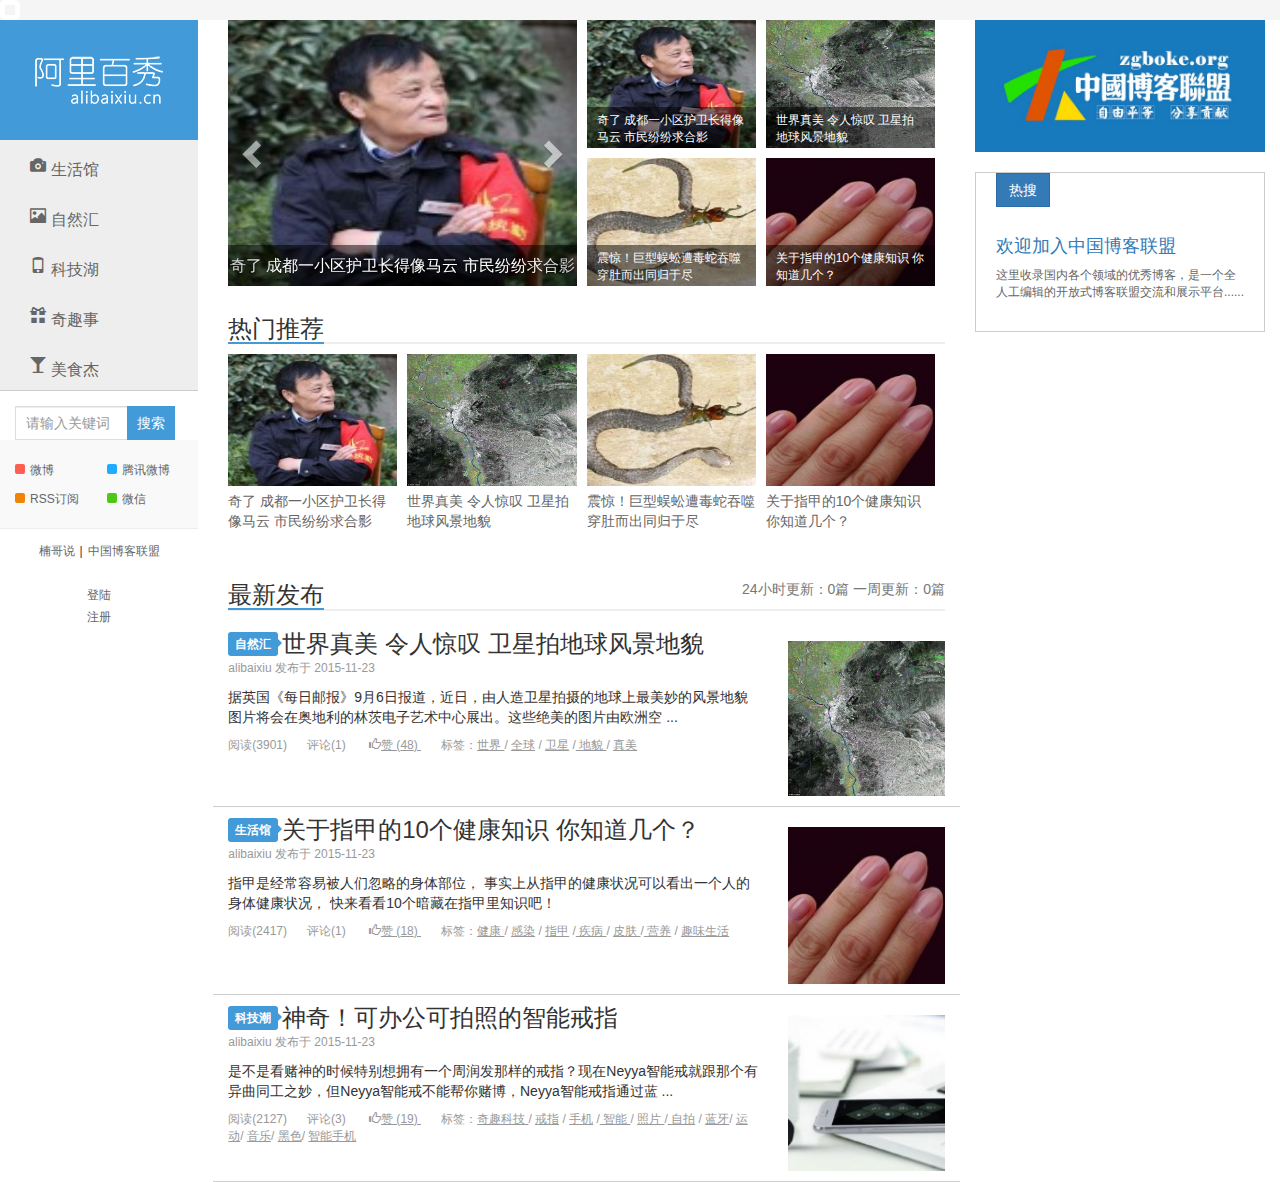
<file: index.html>
<!DOCTYPE html>
<html lang="en">

<head>
    <meta charset="UTF-8">
    <meta name="viewport" content="width=device-width, initial-scale=1.0">
    <meta http-equiv="X-UA-Compatible" content="ie=edge">
    <!--[if lt IE 9]>
      <script src="https://oss.maxcdn.com/html5shiv/3.7.2/html5shiv.min.js"></script>
      <script src="https://oss.maxcdn.com/respond/1.4.2/respond.min.js"></script>
    <![endif]-->
    <link rel="stylesheet" href="bootstrap/css/bootstrap.min.css">
    <link rel="stylesheet" href="css/index.css">
    <script src="bootstrap/js/jquery.min.js"></script>
    <script src="bootstrap/js/bootstrap.min.js"></script>
    <title>阿里百秀-发现生活，发现美！</title>
</head>

<body>
    <a style="display: block;width: 20px;height: 20px;border: 5px solid #fff;border-radius: 5px"></a>
    <div class="container">
        <div class="row">
            <header class="col-md-2 header">
                <div class="logo">
                    <a href="#">
                        <img src="images/logo.png" alt="" class="hidden-xs">
                        <span class="visible-xs">阿里百秀</span>
                    </a>
                </div>
                <div class="nav">
                    <ul>
                        <li><a href="#" class="glyphicon glyphicon-camera">生活馆</a></li>
                        <li><a href="#" class="glyphicon glyphicon-picture">自然汇</a></li>
                        <li><a href="#" class="glyphicon glyphicon-phone">科技湖</a></li>
                        <li><a href="#" class="glyphicon glyphicon-gift">奇趣事</a></li>
                        <li><a href="#" class="glyphicon glyphicon-glass">美食杰</a></li>
                    </ul>
                </div>
                <form action="" method="get" class="search-form">
                    <input type="text" name="" id="" placeholder="请输入关键词" class="form-control">
                    <input type="submit" value="搜索" class="btn">
                </form>
                <div class="feeds">
                    <a href="#" class="feed feed-weibo"><i></i>微博</a>
                    <a href="#" class="feed feed-tqq"><i></i>腾讯微博</a>
                    <a href="#" class="feed feed-rss"><i></i>RSS订阅</a>
                    <a href="#" class="feed feed-weixin"><i></i>微信</a>
                </div>
                <div class="slinks">
                    <a href="#">楠哥说</a>|<a href="#">中国博客联盟</a>
                </div>
                <div class="user-signin">
                    <a href="#">登陆</a><br><a href="#">注册</a>
                </div>
            </header>
            <article class="col-md-7">
                <div class="news clearfix">
                    <ul>
                        <li>
                            <div id="carousel-example-generic" class="carousel slide" data-ride="carousel">
                                <!-- Wrapper for slides -->
                                <div class="carousel-inner" role="listbox">
                                    <div class="item active">
                                        <img src="upload/1.jpg" alt="...">
                                        <div class="carousel-caption">
                                            奇了 成都一小区护卫长得像马云 市民纷纷求合影
                                        </div>
                                    </div>
                                    <div class="item">
                                        <img src="upload/2.jpg" alt="...">
                                        <div class="carousel-caption">
                                            世界真美 令人惊叹 卫星拍地球风景地貌
                                        </div>
                                    </div>
                                    <div class="item">
                                        <img src="upload/3.jpg" alt="...">
                                        <div class="carousel-caption">
                                            震惊！巨型蜈蚣遭毒蛇吞噬 穿肚而出同归于尽
                                        </div>
                                    </div>
                                    <div class="item">
                                        <img src="upload/4.jpg" alt="...">
                                        <div class="carousel-caption">
                                            关于指甲的10个健康知识 你知道几个？
                                        </div>
                                    </div>
                                </div>
                                <!-- Controls -->
                                <a class="left carousel-control" href="#carousel-example-generic" role="button" data-slide="prev">
                                    <span class="glyphicon glyphicon-chevron-left" aria-hidden="true"></span>
                                    <span class="sr-only">Previous</span>
                                </a>
                                <a class="right carousel-control" href="#carousel-example-generic" role="button" data-slide="next">
                                    <span class="glyphicon glyphicon-chevron-right" aria-hidden="true"></span>
                                    <span class="sr-only">Next</span>
                                </a>
                            </div>
                        </li>
                        <li>
                            <a href="# ">
                                <img src="upload/1.jpg " alt=" ">
                                <p>奇了 成都一小区护卫长得像马云 市民纷纷求合影</p>
                            </a>
                        </li>
                        <li>
                            <a href="# ">
                                <img src="upload/2.jpg " alt=" ">
                                <p>世界真美 令人惊叹 卫星拍地球风景地貌</p>
                            </a>
                        </li>
                        <li>
                            <a href="# ">
                                <img src="upload/3.jpg " alt=" ">
                                <p>震惊！巨型蜈蚣遭毒蛇吞噬 穿肚而出同归于尽</p>
                            </a>
                        </li>
                        <li>
                            <a href="# ">
                                <img src="upload/4.jpg " alt=" ">
                                <p>关于指甲的10个健康知识 你知道几个？</p>
                            </a>
                        </li>
                    </ul>
                </div>
                <div class="sticky clearfix hidden-xs ">
                    <h3 class="new-publish ">
                        <strong>热门推荐</strong>
                    </h3>
                    <ul>
                        <li>
                            <a href="# "><img src="upload/1.jpg " alt=" ">奇了 成都一小区护卫长得像马云 市民纷纷求合影</a>
                        </li>
                        <li>
                            <a href="# "><img src="upload/2.jpg " alt=" ">世界真美 令人惊叹 卫星拍地球风景地貌</a>
                        </li>
                        <li>
                            <a href="# "><img src="upload/3.jpg " alt=" ">震惊！巨型蜈蚣遭毒蛇吞噬 穿肚而出同归于尽</a>
                        </li>
                        <li>
                            <a href="# "><img src="upload/4.jpg " alt=" ">关于指甲的10个健康知识 你知道几个？</a>
                        </li>
                    </ul>
                </div>
                <div class="publish ">
                    <h3 class="new-publish ">
                        <small class="pull-right ">24小时更新：0篇     一周更新：0篇</small>
                        <strong>最新发布</strong>
                    </h3>
                    <div class="row ">
                        <div class="col-sm-9 ">
                            <a href="# " class="label ">自然汇<i class="label-arrow "></i></a>
                            <h3>世界真美 令人惊叹 卫星拍地球风景地貌</h3>
                            <p class="hidden-xs text-muted ">alibaixiu 发布于 2015-11-23</p>
                            <p class="hidden-xs ">据英国《每日邮报》9月6日报道，近日，由人造卫星拍摄的地球上最美妙的风景地貌图片将会在奥地利的林茨电子艺术中心展出。这些绝美的图片由欧洲空 ...</p>
                            <p class="text-muted view ">
                                <span>阅读(3901)</span><span>评论(1)</span>
                                <a href="# ">
                                    <i class="glyphicon glyphicon-thumbs-up "></i>赞 (<span>48</span>)
                                </a>
                                <span class="hidden-xs ">标签：<a>世界 </a>/ <a>全球</a> / <a>卫星</a> /<a> 地貌 </a>/ <a>真美 </a></span>
                            </p>
                        </div>
                        <div class="col-sm-3 hidden-xs pic ">
                            <img src="upload/2.jpg " alt=" ">
                        </div>
                    </div>
                    <div class="row ">
                        <div class="col-sm-9 ">
                            <a href="# " class="label ">生活馆<i class="label-arrow "></i></a>
                            <h3>关于指甲的10个健康知识 你知道几个？</h3>
                            <p class="hidden-xs text-muted ">alibaixiu 发布于 2015-11-23</p>
                            <p class="hidden-xs ">指甲是经常容易被人们忽略的身体部位， 事实上从指甲的健康状况可以看出一个人的身体健康状况， 快来看看10个暗藏在指甲里知识吧！</p>
                            <p class="text-muted view ">
                                <span>阅读(2417)</span><span>评论(1)</span>
                                <a href="# ">
                                    <i class="glyphicon glyphicon-thumbs-up "></i>赞 (<span>18</span>)
                                </a>
                                <span class="hidden-xs ">标签：<a>健康 </a>/ <a>感染</a> / <a>指甲</a> /<a> 疾病 </a>/ <a>皮肤 </a>/<a> 营养</a> / <a>趣味生活</a></span>
                            </p>
                        </div>
                        <div class="col-sm-3 hidden-xs pic ">
                            <img src="upload/4.jpg " alt=" ">
                        </div>
                    </div>
                    <div class="row ">
                        <div class="col-sm-9 ">
                            <a href="# " class="label ">科技潮<i class="label-arrow "></i></a>
                            <h3>神奇！可办公可拍照的智能戒指</h3>
                            <p class="hidden-xs text-muted ">alibaixiu 发布于 2015-11-23</p>
                            <p class="hidden-xs ">是不是看赌神的时候特别想拥有一个周润发那样的戒指？现在Neyya智能戒就跟那个有异曲同工之妙，但Neyya智能戒不能帮你赌博，Neyya智能戒指通过蓝 ...</p>
                            <p class="text-muted view ">
                                <span>阅读(2127)</span><span>评论(3)</span>
                                <a href="# ">
                                    <i class="glyphicon glyphicon-thumbs-up "></i>赞 (<span>19</span>)
                                </a>
                                <span class="hidden-xs ">标签：<a>奇趣科技 </a>/ <a>戒指</a> / <a>手机</a> /<a> 智能 </a>/ <a>照片 </a>/<a> 自拍</a> / <a>蓝牙</a>/ <a>运动</a>/ <a>音乐</a>/ <a>黑色</a>/ <a>智能手机</a></span>
                            </p>
                        </div>
                        <div class="col-sm-3 hidden-xs pic ">
                            <img src="upload/B6DEF25DD1B3EA0-150x150.jpeg " alt=" ">
                        </div>
                    </div>
                </div>
            </article>
            <aside class="col-md-3 ">
                <a href="# " class="banner ">
                    <img src="upload/zgboke.jpg " alt=" ">
                </a>
                <a href="# " class="hot ">
                    <span class="btn btn-primary ">热搜</span>
                    <h4 class="text-primary ">欢迎加入中国博客联盟</h4>
                    <p>这里收录国内各个领域的优秀博客，是一个全人工编辑的开放式博客联盟交流和展示平台......</p>
                </a>
            </aside>
        </div>
    </div>
    <script>
        $('.carousel').carousel({
            interval: 2000
        })
    </script>
</body>

</html>
</file>
<file: css/index.css>
ul {
    list-style: none;
    margin: 0;
    padding: 0;
}

a {
    color: #666;
    text-decoration: none;
    cursor: pointer;
}

a:hover {
    text-decoration: none;
    color: #429ad9;
}

body {
    background-color: #f5f5f5;
}

.container {
    background-color: #fff;
}

@media screen and (min-width:1280px) {
    .container {
        width: 1280px;
    }
}

.header {
    padding-left: 0!important;
}

.logo {
    background-color: #429ad9;
}

.logo img {
    display: block;
    max-width: 100%;
    margin: 0 auto;
}

.logo span {
    display: block;
    height: 50px;
    line-height: 50px;
    color: #fff;
    font-size: 18px;
    text-align: center;
}

.nav {
    background-color: #eee;
    border-bottom: 1px solid #ccc;
}

.nav a {
    display: block;
    height: 50px;
    line-height: 50px;
    font-size: 16px;
    padding-left: 30px;
}

.nav a:hover {
    background-color: #fff;
    color: #333;
}

.nav a::before {
    padding-right: 5px;
    vertical-align: middle;
}

@media screen and (max-width: 991px) {
    .nav li {
        float: left;
        width: 20%;
    }
    article {
        margin-top: 10px;
    }
}

@media screen and (max-width: 767px) {
    .nav li a {
        font-size: 14px;
        padding-left: 3px;
    }
    .news li:nth-child(1) {
        width: 100%!important;
    }
    .news li {
        width: 50%!important;
    }
}

.news li>a {
    position: relative;
    display: block;
    width: 100%;
    height: 100%;
}

.news li {
    float: left;
    width: 25%;
    height: 128px;
    padding-right: 10px;
    margin-bottom: 10px;
}

.carousel,
.carousel img {
    width: 100%;
    height: 266px!important;
}

.carousel-caption {
    line-height: 41px;
    font-size: 16px!important;
    padding: 0!important;
}

.news li:nth-child(1) {
    width: 50%;
    height: 266px;
}

.news li:nth-child(1) p {
    line-height: 41px;
    font-size: 20px;
    padding: 0 10px;
}

.news li a img {
    width: 100%;
    height: 100%;
}

.news li a p,
.carousel-caption {
    position: absolute;
    bottom: 0;
    left: 0;
    width: 100%;
    height: 41px;
    background: rgba(0, 0, 0, .5);
    font-size: 12px;
    color: #fff;
    margin-bottom: 0;
    padding: 5px 10px;
}

.news li:hover a p {
    background-color: #429ad9;
}

.search-form {
    position: relative;
    width: 160px;
    padding-right: 48px;
    margin: 15px 0 0 15px;
    background-color: #f9f9f9;
}

.form-control {
    border: 1px solid #ddd;
    border-radius: 0;
    border-right: none;
    padding: 5px 5px 5px 10px;
}

.search-form .btn {
    background-color: #429ad9;
    width: 48px;
    border-radius: 0;
    padding: 6px;
    color: #fff;
    position: absolute;
    bottom: 0;
    right: 0;
}

.feeds {
    padding: 15px 0 15px 15px;
    margin-bottom: 10px;
    background-color: #f9f9f9;
    border-bottom: 1px solid #eee;
    line-height: 28px;
}

.feed {
    display: inline-block;
    width: 48%;
    font-size: 12px;
}

.feed i {
    display: inline-block;
    width: 10px;
    height: 10px;
    border-radius: 2px;
    margin-right: 5px;
}

.feed-weibo i {
    background-color: #ff5e52;
}

.feed-tqq i {
    background-color: #1faeff;
}

.feed-rss i {
    background-color: #f18305;
}

.feed-weixin i {
    background-color: #4bc916;
}

.slinks {
    text-align: center;
    font-size: 12px;
    line-height: 25px;
}

.slinks a {
    margin: 0 5px;
}

.user-signin {
    text-align: center;
    line-height: 22px;
    font-size: 12px;
    margin-top: 20px;
}

.view>span,
.view>a {
    margin-right: 20px;
}

.text-muted {
    font-size: 12px;
    color: #999;
}

.text-muted a {
    text-decoration: underline;
    color: #999;
}

.sticky {
    margin-bottom: 30px;
}

.sticky li {
    width: 25%;
    float: left;
    margin-bottom: 20px;
    height: 178px;
}

.sticky li a {
    display: block;
    margin-right: 10px;
}

.sticky img {
    width: 100%;
    height: 132px;
    margin-bottom: 5px;
}

.publish .new-publish,
.sticky .new-publish {
    border-bottom: 2px solid #eee;
    display: block;
}

.new-publish strong {
    border-bottom: 2px solid #429ad9;
    font-weight: 400;
}

.new-publish small {
    font-size: 14px;
}

.publish .row {
    border-bottom: 1px solid #ccc;
    padding: 10px 0;
}

.label {
    position: relative;
    display: inline-block;
    padding: 5px 7px;
    font-size: 12px;
    line-height: 14px;
    color: #fff;
    background-color: #429ad9;
    top: -4px;
}

.label-arrow {
    position: absolute;
    border-left: 4px solid #429ad9;
    border-top: 4px solid transparent;
    border-bottom: 4px solid transparent;
    top: 7px;
    right: -4px;
    width: 0;
    height: 0;
    content: "";
}

.publish h3 {
    display: inline;
}

.pic {
    margin-top: 10px;
}

.pic img {
    width: 100%;
}

.banner img {
    width: 100%;
}

.hot {
    display: block;
    margin-top: 20px;
    padding: 0 20px 20px;
    border: 1px solid #ccc;
}

.hot:hover {
    border: 1px solid #429ad9;
}

.hot span {
    margin-bottom: 20px;
    border-radius: 0;
}

.hot p {
    font-size: 12px;
}

@media (max-width: 720px) {
    .feeds {
        display: none;
    }
    .slinks {
        display: none;
    }
    .search-form {
        display: none;
    }
}
</file>
